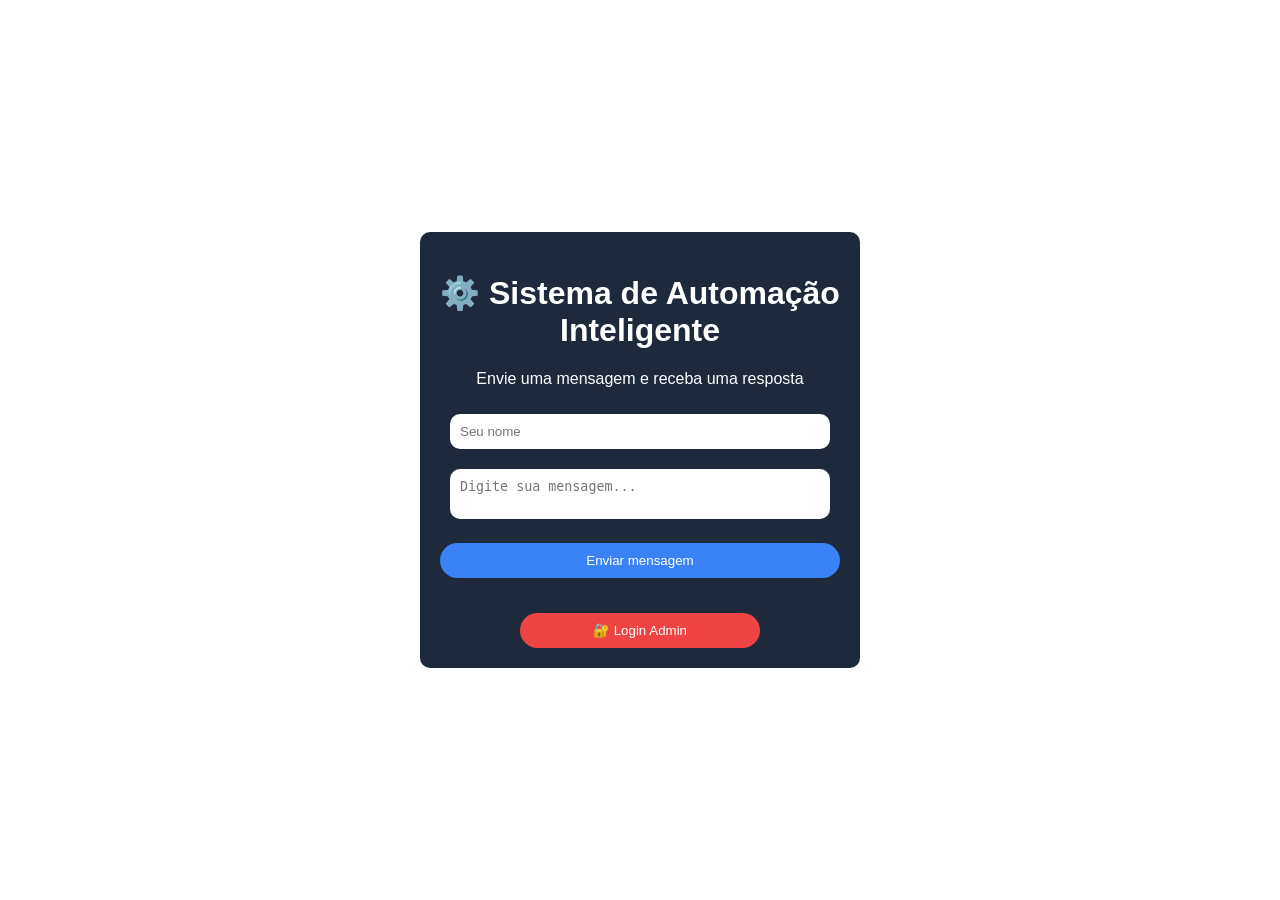
<file: templates/index.html>
<!DOCTYPE html>
<html lang="pt-br">

<head>
    <meta charset="UTF-8">
    <title>Automação de Atendimento</title>
    <link rel="stylesheet" href="/static/style.css">
</head>

<body>

    <div class="bg"></div>

    <div class="container">
        <div class="card">
            <h1>⚙️ Sistema de Automação Inteligente</h1>
            <p class="sub">Envie uma mensagem e receba uma resposta</p>

            <form id="form">
                <input type="text"  class="text_block" name="nome" placeholder="Seu nome" required>
                <textarea class="text_block" name="mensagem" placeholder="Digite sua mensagem..." required></textarea>
                <button type="submit">Enviar mensagem</button>
            </form>

            <div id="resposta"></div>
        </div>
        <button id="login_button" type="submit" onclick="window.location.href='/login'">🔐 Login Admin</button>
    </div>

    <script>
        document.getElementById("form").addEventListener("submit", async function (e) {
            e.preventDefault();

            let formData = new FormData(this);

            let res = await fetch("/enviar", {
                method: "POST",
                body: formData
            });

            let data = await res.json();

            document.getElementById("resposta").innerText =
                 data.resposta;
        });
    </script>

</body>

</html>
</file>
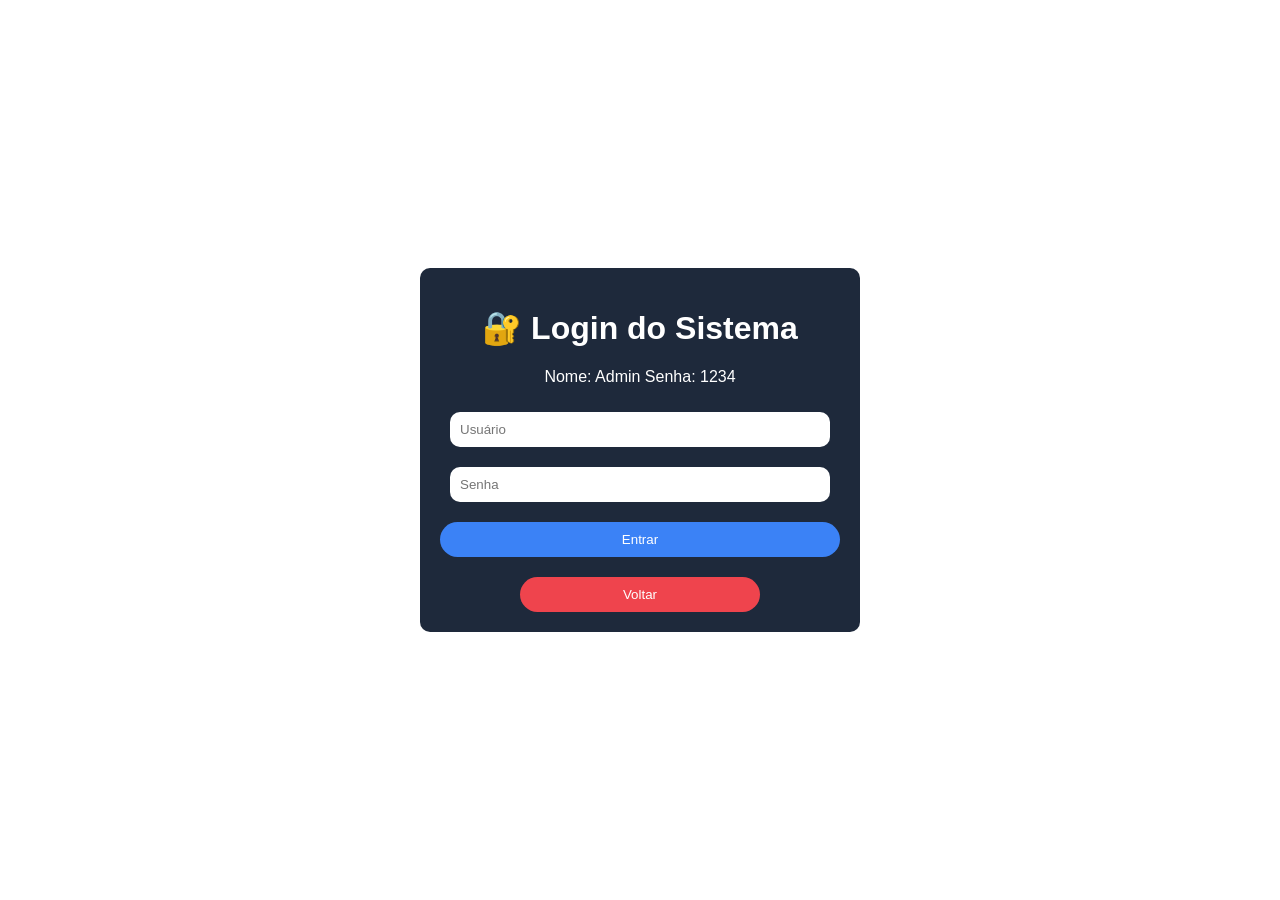
<file: templates/login.html>
<!DOCTYPE html>
<html lang="pt-br">

<head>
    <meta charset="UTF-8">
    <title>Login Admin</title>
    <link rel="stylesheet" href="/static/style.css">
</head>

<body>

    <div class="bg"></div>

    <div class="container">
        <div class="card">
            <h1>🔐 Login do Sistema</h1>
            <p class="sub"  >Nome: Admin Senha: 1234</p>

            <form method="POST">
                <input  class="text_block" type="text" name="usuario" placeholder="Usuário" required>
                <input  class="text_block" type="password" name="senha" placeholder="Senha" required>
                <button type="submit">Entrar</button>
                <button id="voltar_button" type="button" onclick="window.location.href='/'">Voltar</button>
            </form>
        </div>
    </div>

</body>
 
<style>
    
</style>


</html>
</file>
<file: static/style.css>
body {
    margin: 0;
    font-family: Arial;
    color: white;
    height: 100vh;
    display: flex;
    justify-content: center;
    align-items: center;
}

/* fundo com blur */
.bg {
    position: fixed;
    top: 0;
    left: 0;
    width: 100%;
    height: 100%;

    background-image: url("https://images.unsplash.com/photo-1694903089438-bf28d4697d9a?q=80&w=1332&auto=format&fit=crop");
    background-size: cover;
    background-position: center;

    filter: blur(5px);
    transform: scale(1.1);
    z-index: -1;
}

.container {
    width: 400px;
    background: #1e293b;
    padding: 20px;
    border-radius: 10px;
    text-align: center;
}

input,
textarea {
    width: 90%;
    margin: 10px 0;
    padding: 10px;
    transition: 0.3s;
    color: white;
    resize: none;
}

.text_block {
    border: none;
    color: black;
    border-radius: 10px;
}

.text_block:hover {
    transform: scale(1.04);
    border: 2px solid #3b82f6;
}

button {
    width: 100%;
    padding: 10px;
    background: #3b82f6;
    color: white;
    border: none;
    cursor: pointer;
    border-radius: 20px;
    transition: 0.2s;
    margin-top: 10px;
}

button:hover {
    background: #2563eb;
    transform: scale(1.03);
}

#login_button {
    margin-top: 20px;
    background: #ef4444;
    width: 60%;
}

#voltar_button {
    margin-top: 20px;
    background: #ef444d;
    width: 60%;
}

#resposta {
    margin-top: 15px;
    color: #22c55e;
}

table {
    width: 100%;
    margin-top: 20px;
    border-collapse: collapse;
    font-size: 12px;
}

th,
td {
    border: 1px solid #2d3a55;
    padding: 8px;
    text-align: left;
}

th {
    background: #1e293b;
    color: #fff;
}

tr:nth-child(even) {
    background: #0f172a;
}
</file>
